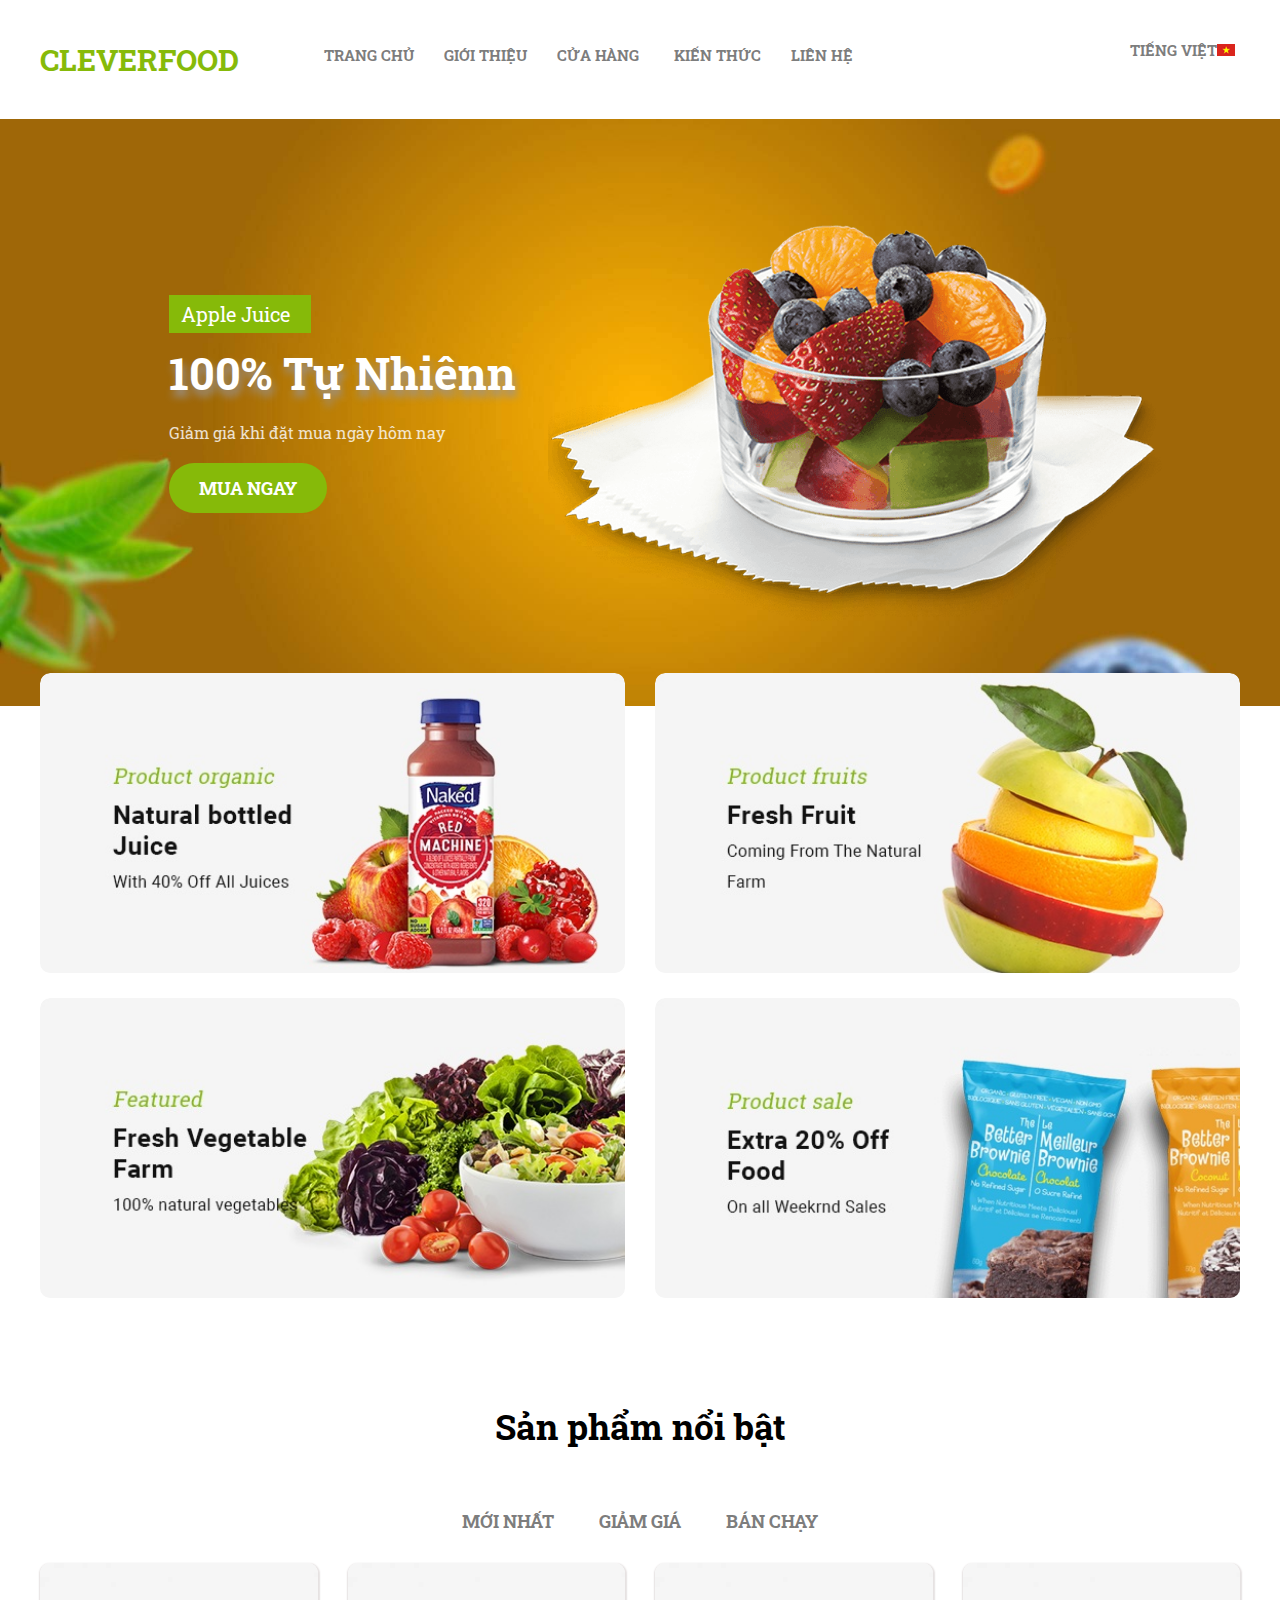
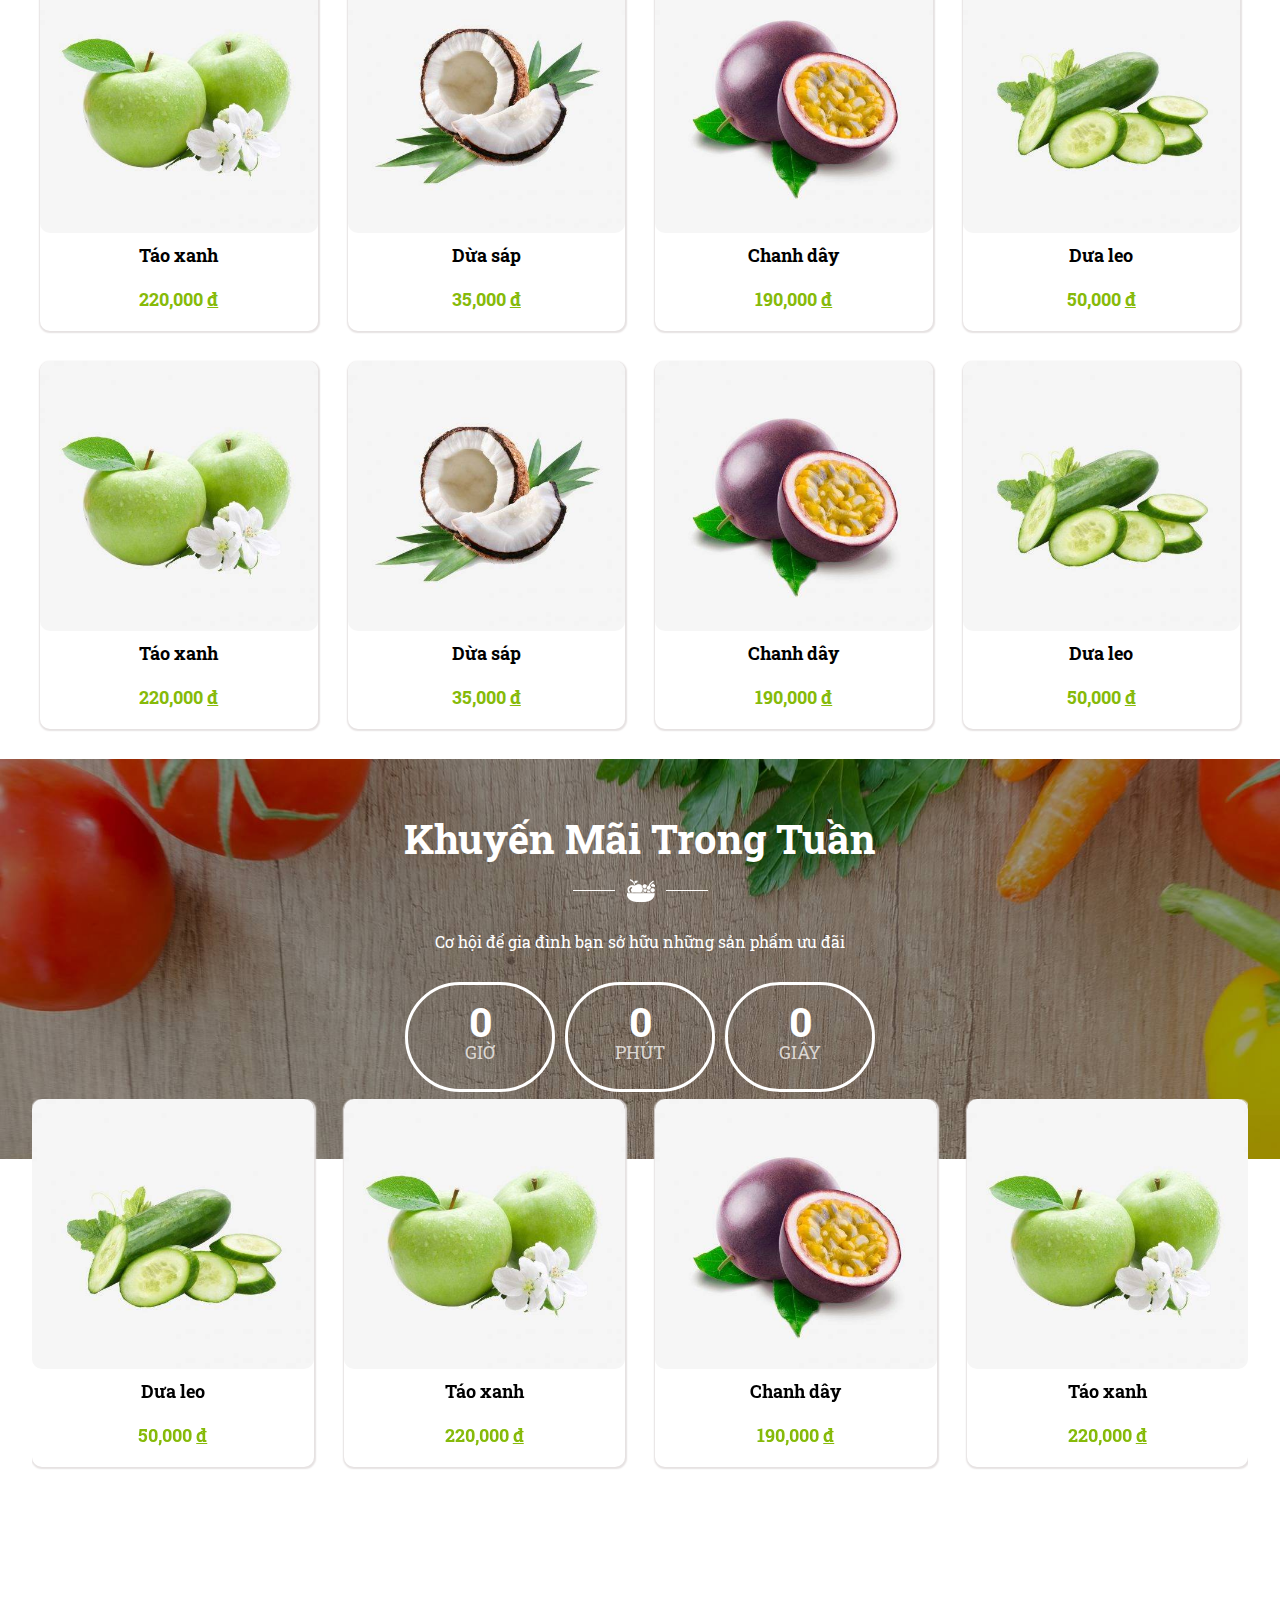
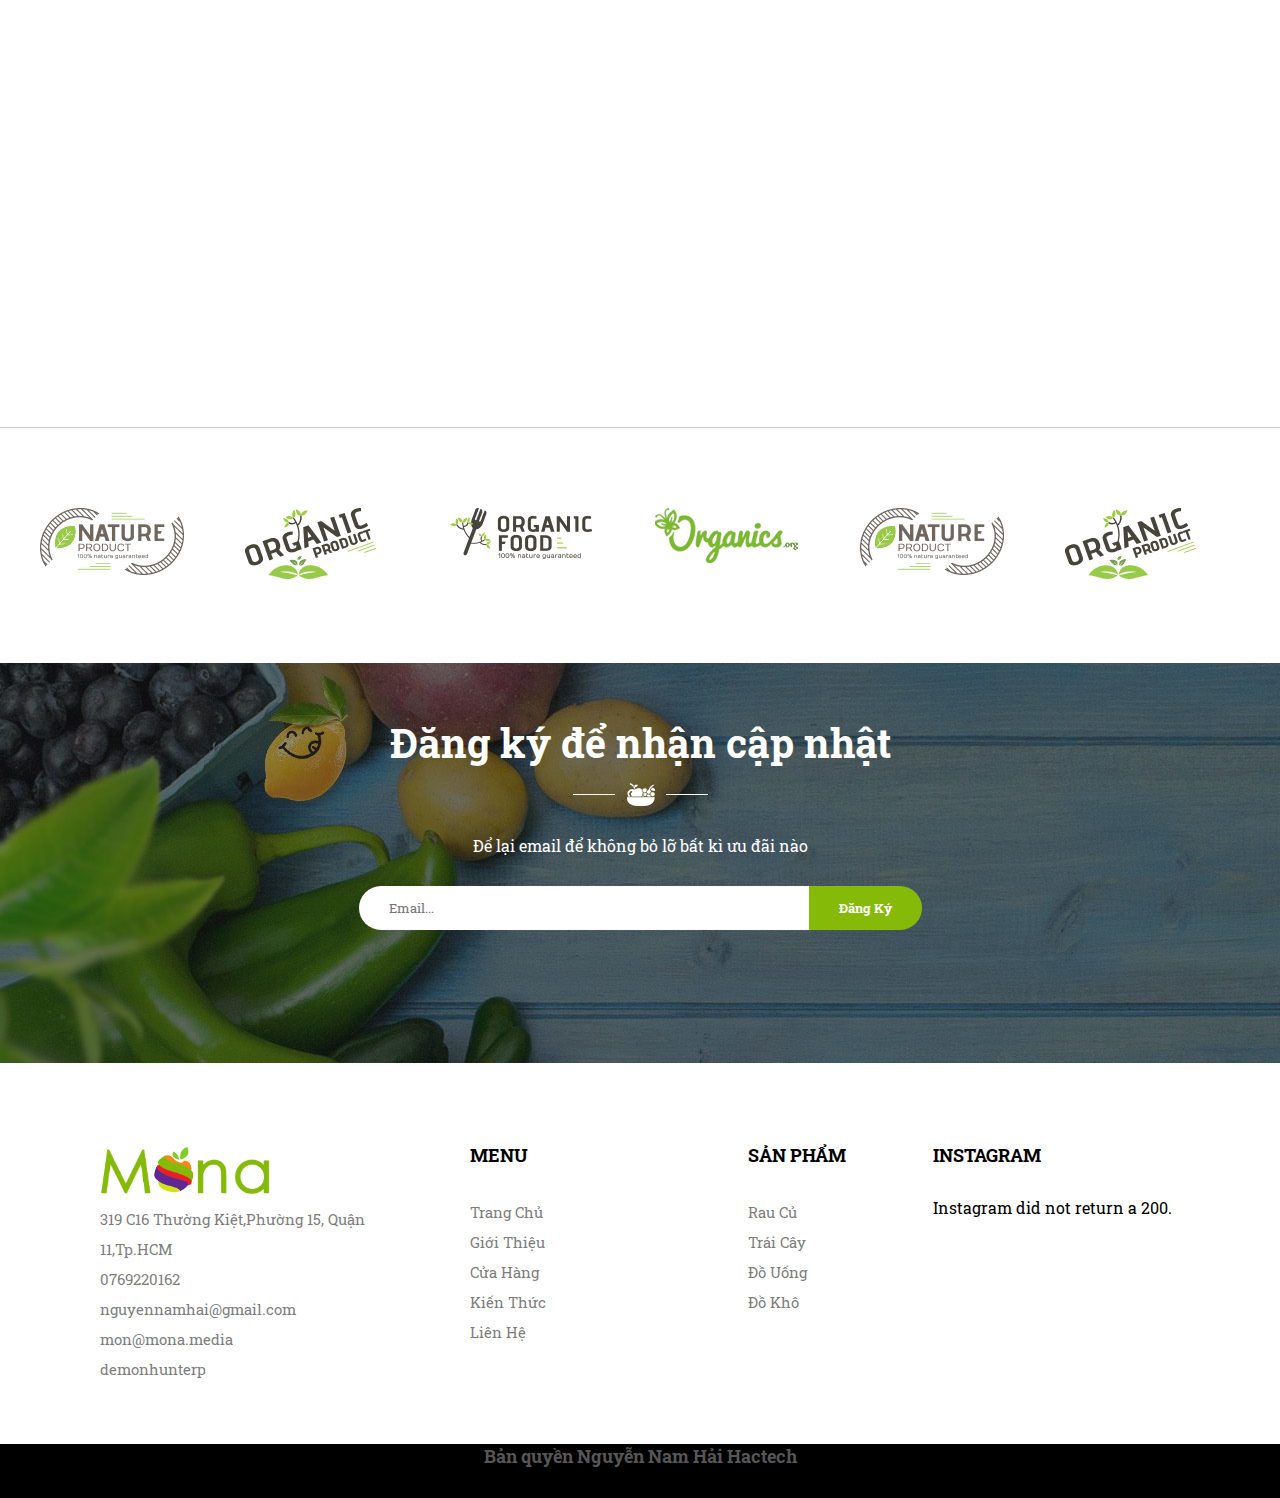
<file: index.html>
<!DOCTYPE html>
<html lang="en">
<head>
    <meta charset="UTF-8">
    <meta http-equiv="X-UA-Compatible" content="IE=edge">
    <meta name="viewport" content="width=device-width, initial-scale=1.0">
    <link rel="stylesheet" href="./css/style1.css">
    <link rel="stylesheet" href="./css/respon1.css">
    <link rel="stylesheet" href="./css/common/grid.css">
    <link rel="stylesheet" href="./css/common/owl.carousel.min.css">
    <link rel="stylesheet" href="./css/common/owl.theme.default.min.css">
    <link rel="stylesheet" href="https://cdnjs.cloudflare.com/ajax/libs/animate.css/3.7.2/animate.min.css">
    <script src="https://cdnjs.cloudflare.com/ajax/libs/wow/1.1.2/wow.min.js"></script>
    <link href="https://fonts.googleapis.com/css2?family=Roboto+Slab&display=swap" rel="stylesheet">
    <link rel="stylesheet" href="https://pro.fontawesome.com/releases/v5.10.0/css/all.css" integrity="sha384-AYmEC3Yw5cVb3ZcuHtOA93w35dYTsvhLPVnYs9eStHfGJvOvKxVfELGroGkvsg+p" crossorigin="anonymous"/>
    <title>Document</title>
</head>
<body>
    <div class="wrapper">
        <div class="header-respon">
            <i class="fas fa-bars"></i>
            <div class="logo"><a href="#">CLEVERFOOD</a></div>
            <i class="fas fa-search"></i>
        </div>
        <div class="header">
            <div class="container">
                <div class="row">
                    <div class="col-lg-2 col-md-2 col-sm-6">
                        <div class="logo"><a href="#">CLEVERFOOD</a></div>
                    </div>
                    <div class="col-lg-7 col-md-7 col-sm-6">
                        <ul class="menu">
                            <li class="menu_item">TRANG CHỦ</li>
                            <li class="menu_item">GIỚI THIỆU</li>
                            <li class="menu_item"> CỬA HÀNG <i class="fas fa-angle-down down"></i>  </li>
                            <li class="menu_item">KIẾN THỨC</li>
                            <li class="menu_item">LIÊN HỆ</li>
                        </ul>
                    </div>
                    <div class="col-lg-3 col-md-3 col-sm-6">
                        <ul class="toolbar">
                            <li><i class="fas fa-search"></i></li>
                            <li><i class="fas fa-user"></i></li>
                            <li><i class="fas fa-shopping-cart"></i></li>
                            <li class="language">
                                <p>TIẾNG VIỆT </p>
                                <img src="./image/vi.png" alt="">
                                <i class="fas fa-angle-down down"></i>    
                            </li>
                        </ul>
                    </div>
                </div>
            </div>
        </div>
        <div class="banner_top">
            <div class="owl-carousel owl-theme">
                <div class="item">
                    <div class="box-slide">
                        <img  class="img-banner_top" src="./image/slider26.jpg" alt="">
                        <div class="intro_slide">
                            <div class="info_slide">
                                <h3 class="slide1">Apple Juice</h3>
                                <h2>100% Tự Nhiênn</h2>
                                <p>Giảm giá khi đặt mua ngày hôm nay</p>
                                <button class="btn">MUA NGAY</button>
                            </div>
                            <div class="img-inner1  wow tada "  data-wow-delay="0.5s" data-wow-iteration="infinite"
                            data-wow-duration="2s">
                                <img src="./image/imgslide22.png" alt="">
                            </div>
                        </div>    
                    </div>
                </div>
                <div class="item">
                    <div class="box-slide">
                        <img  class="img-banner_top" src="./image/slider28.jpg" alt="">
                        <div class="intro_slide">
                            <div class="info_slide">
                                <h3 class="slide2">Walnuts</h3>
                                <h2>100% Tự Nhiênn</h2>
                                <p>Giảm giá khi đặt mua ngày hôm nay</p>
                                <button class="btn">MUA NGAY</button>
                            </div>
                            <div class="img-inner2  wow tada "  data-wow-delay="1s" data-wow-iteration="infinite"
                            data-wow-duration="2s">
                                <img  src="./image/imgslide13.png" >
                            </div>
                        </div>
                        
                    </div>
                </div>
            </div>
        </div>
        <div class="section-content1">
            <div class="container">
                <div class="row">
                    <div class="col-lg-6 col-md-6 col-sm-6 ">
                        <div class="img-content">
                            <img src="./image/banner36.jpg" alt="">
                        </div>   
                    </div>
                    <div class="col-lg-6 col-md-6 col-sm-6 ">
                        <div class="img-content">
                            <img src="./image/banner35.jpg" alt="">
                        </div>
                    </div>
                    <div class="col-lg-6 col-md-6 col-sm-6 ">
                        <div class="img-content">
                            <img src="./image/banner34.jpg" alt="">
                        </div>
                    </div>
                    <div class="col-lg-6 col-md-6 col-sm-6 ">
                        <div class="img-content">
                            <img src="./image/banner28.jpg" alt="">
                        </div>   
                    </div>
                </div>
            </div>
        </div>
        <div class="section-product1">
            <h1>Sản phẩm nổi bật</h1>
            <ul class="tab-pannel">
                <li>MỚI NHẤT</li>
                <li>GIẢM GIÁ</li>
                <li>BÁN CHẠY</li>
            </ul>
            <div class="container">
                <div class="row">
                    <div class="col-lg-3 col-md-4 col-sm-4 col-6 ">
                        <div class="box-product">
                            <div class="img-product">
                                <img src="./image/product-1-470x470.jpg" alt="">
                            </div>
                            <p class="name-prd">Táo xanh</p>
                            <span class="price-prd">220,000 <ins>đ</ins></span>
                        </div>
                    </div>
                    <div class="col-lg-3 col-md-4 col-sm-4 col-6 ">
                        <div class="box-product">
                            <div class="img-product">
                                <img src="./image/product-11-470x470.jpg" alt="">
                            </div>
                            <p class="name-prd">Dừa sáp</p>
                            <span class="price-prd">35,000 <ins>đ</ins></span>
                        </div>
                    </div>
                    <div class="col-lg-3 col-md-4 col-sm-4 col-6 ">
                        <div class="box-product">
                            <div class="img-product">
                                <img src="./image/product-15-470x470.jpg" alt="">
                            </div>
                            <p class="name-prd">Chanh dây</p>
                            <span class="price-prd">190,000 <ins>đ</ins></span>
                        </div>
                    </div>
                    <div class="col-lg-3 col-md-4 col-sm-4 col-6 ">
                        <div class="box-product">
                            <div class="img-product">
                                <img src="./image/product-16-470x470.jpg" alt="">
                            </div>
                            <p class="name-prd">Dưa leo</p>
                            <span class="price-prd">50,000 <ins>đ</ins></span>
                        </div>
                    </div>
                    <div class="col-lg-3 col-md-4 col-sm-4 col-6 ">
                        <div class="box-product">
                            <div class="img-product">
                                <img src="./image/product-1-470x470.jpg" alt="">
                            </div>
                            <p class="name-prd">Táo xanh</p>
                            <span class="price-prd">220,000 <ins>đ</ins></span>
                        </div>
                    </div>
                    <div class="col-lg-3 col-md-4 col-sm-4 col-6 ">
                        <div class="box-product">
                            <div class="img-product">
                                <img src="./image/product-11-470x470.jpg" alt="">
                            </div>
                            <p class="name-prd">Dừa sáp</p>
                            <span class="price-prd">35,000 <ins>đ</ins></span>
                        </div>
                    </div>
                    <div class="col-lg-3 col-md-4 col-sm-4 col-6 ">
                        <div class="box-product">
                            <div class="img-product">
                                <img src="./image/product-15-470x470.jpg" alt="">
                            </div>
                            <p class="name-prd">Chanh dây</p>
                            <span class="price-prd">190,000 <ins>đ</ins></span>
                        </div>
                    </div>
                    <div class="col-lg-3 col-md-4 col-sm-4 col-6 ">
                        <div class="box-product">
                            <div class="img-product">
                                <img src="./image/product-16-470x470.jpg" alt="">
                            </div>
                            <p class="name-prd">Dưa leo</p>
                            <span class="price-prd">50,000 <ins>đ</ins></span>
                        </div>
                    </div>  
                </div>
            </div>

        </div>
        <div class="section-content2">
            <div class="info-content">
                <h1>Khuyến Mãi Trong Tuần</h1>
                <img src="./image/bottom3.png" alt="">
                <p>Cơ hội để gia đình bạn sở hữu những sản phẩm ưu đãi</p>
                <div class="countdown-sale">
                    <span class="time"><h2>0</h2><p>GIỜ</p></span>
                    <span class="time"><h2>0</h2><p>PHÚT</p></span>
                    <span class="time"><h2>0</h2><p>GIÂY</p></span>
                </div>
            </div>
        </div>
        <div class="section-product2">
            <div class="owl-carousel owl-theme">
                <div class="item">
                    <div class="box-product">
                        <div class="img-product">
                            <img src="./image/product-16-470x470.jpg" alt="">
                        </div>
                        <p class="name-prd">Dưa leo</p>
                        <span class="price-prd">50,000 <ins>đ</ins></span>
                    </div>
                </div>
                <div class="item">
                    <div class="box-product">
                        <div class="img-product">
                            <img src="./image/product-1-470x470.jpg" alt="">
                        </div>
                        <p class="name-prd">Táo xanh</p>
                        <span class="price-prd">220,000 <ins>đ</ins></span>
                    </div>
                </div>
                <div class="item">
                    <div class="box-product">
                        <div class="img-product">
                            <img src="./image/product-15-470x470.jpg" alt="">
                        </div>
                        <p class="name-prd">Chanh dây</p>
                        <span class="price-prd">190,000 <ins>đ</ins></span>
                    </div>
                </div>
                <div class="item">
                    <div class="box-product">
                        <div class="img-product">
                            <img src="./image/product-1-470x470.jpg" alt="">
                        </div>
                        <p class="name-prd">Táo xanh</p>
                        <span class="price-prd">220,000 <ins>đ</ins></span>
                    </div>
                </div>
                <div class="item">
                    <div class="box-product">
                            <div class="img-product">
                                <img src="./image/product-11-470x470.jpg" alt="">
                            </div>
                            <p class="name-prd">Dừa sáp</p>
                            <span class="price-prd">35,000 <ins>đ</ins></span>
                    </div>
                </div>
                <div class="item">
                    <div class="box-product">
                        <div class="img-product">
                            <img src="./image/product-1-470x470.jpg" alt="">
                        </div>
                        <p class="name-prd">Táo xanh</p>
                        <span class="price-prd">220,000 <ins>đ</ins></span>
                    </div>
                </div>
            </div>
        </div>
        <div class="section-banner ">
            <div class="container">
                <div class="row">
                    <div class="col-lg-3 col-md-3 col-sm-3 col-3 ">
                        <div class="img-inner img1 wow fadeInUp" data-wow-delay="0.4s" data-wow-duration="2s">
                            <img src="./image/banner29.jpg" alt="">
                        </div>
                    </div>
                    <div class="col-lg-3 col-md-3 col-sm-3 col-3 ">
                        <div class="img-inner wow fadeInUp" data-wow-delay="0.6s" data-wow-duration="2s">
                            <img src="./image/banner30.jpg" alt="">
                        </div>
                        <div class="img-inner wow fadeInUp" data-wow-delay="0.6s" data-wow-duration="2s">
                            <img src="./image/banner30.jpg" alt="">
                        </div>
                    </div>
                    <div class="col-lg-6 col-md-6 col-sm-6 col-6 ">
                        <div class="col-img-inner">
                            <div class="img-inner wow fadeInUp" data-wow-delay="0.65s" data-wow-duration="2s">
                                <img src="./image/banner31.jpg" alt="">
                            </div>
                            <div class="img-inner wow fadeInUp" data-wow-delay="0.65s" data-wow-duration="2s">
                                <img src="./image/banner32.jpg" alt="">
                            </div> 
                        </div>
                        <div class="img-inner  wow fadeInUp" data-wow-delay="0.65s" data-wow-duration="2s">
                            <img src="./image/banner33-300x121.jpg" alt="">
                        </div>
                    </div>                 
                </div>
            </div>
        </div>
        <div class="section-brand">
            <div class="container">
                <div class="row">
                    <div class="col-lg-2 col-md-3 col-sm-3 ">
                        <img src="./image/brand1.png" alt="">
                    </div>
                    <div class="col-lg-2 col-md-2 col-sm-2">
                        <img src="./image/brand2.png" alt="">
                    </div>
                    <div class="col-lg-2 col-md-2 col-sm-2">
                        <img src="./image/brand5.png" alt="">
                    </div>
                    <div class="col-lg-2 col-md-2 col-sm-2">
                        <img src="./image/brand3.png" alt="">
                    </div>
                    <div class="col-lg-2 col-md-3 col-sm-3">
                        <img src="./image/brand1.png" alt="">
                    </div>
                    <div class="col-lg-2 col-md-2 col-sm-2">
                        <img src="./image/brand2.png" alt="">
                    </div>                     
                </div>
            </div>

        </div>
        <div class="section-registration">
            <div class="info-content">
                <h1>Đăng ký để nhận cập nhật</h1>
                <img src="./image/bottom3.png" alt="">
                <p>Để lại email để không bỏ lỡ bất kì ưu đãi nào</p>
                <div class="input-email">
                    <input type="email" placeholder="Email..."/>
                    <button>Đăng Ký</button>
                </div>
            </div>
        </div>
        <div class="footer">
            <div class="container">
                <div class="row">
                    <div class="col-lg-4 col-md-6 col-sm-6 col-12 ">
                        <div class="col-footer">
                            <img src="./image/logo-new.png" alt="">               
                            <ul>
                                <li> <a href="#">319 C16 Thường Kiệt,Phường 15, Quận 11,Tp.HCM</a></li>
                                <li><a href="#">0769220162</a></li>
                                <li><a href="#">nguyennamhai@gmail.com</a></li>
                                <li><a href="#">mon@mona.media</a></li>
                                <li><a href="#">demonhunterp</a></li>
                            </ul>
                        </div>   
                    </div>
                    <div class="col-lg-3 col-md-3 col-sm-3 col-6 ">
                        <div class="col-footer">
                            <p>MENU</p>
                            <ul><li><a href="#">Trang Chủ</a></li></ul>
                            <ul><li><a href="#">Giới Thiệu</a></li></ul>
                            <ul><li><a href="#">Cửa Hàng</a></li></ul>
                            <ul><li><a href="#">Kiến Thức</a></li></ul>
                            <ul><li><a href="#">Liên Hệ</a></li></ul>
                        </div>  
                    </div>
                    <div class="col-lg-2 col-md-3 col-sm-3 col-6 ">
                        <div class="col-footer">
                            <p>SẢN PHẨM</p>
                            <ul><li><a href="#">Rau Củ</a></li></ul>
                            <ul><li><a href="#">Trái Cây</a></li></ul>
                            <ul><li><a href="#">Đồ Uống</a></li></ul>
                            <ul><li><a href="#">Đồ Khô</a></li></ul>
                        </div> 
                    </div>
                    <div class="col-lg-3 col-md-12 col-sm-6 ">
                        <div class="col-footer">
                            <p>INSTAGRAM</p>
                            <ul><li>Instagram did not return a 200.</li></ul>
                        </div>    
                    </div>
                </div>
            </div>
            <div class="copyright-footer">
                <p>Bản quyền Nguyễn Nam Hải Hactech</p>
            </div>
        </div>
    </div>
    <script src="https://ajax.googleapis.com/ajax/libs/jquery/3.5.1/jquery.min.js"></script>
    <script src="./js/owl.carousel.min.js"></script>
    <script>
    $('.banner_top .owl-carousel').owlCarousel({
        loop:true,
        margin:0,
        nav:true,
        dots:false,
        // autoplay:true,
        autoplayTimeout:1000,
        responsive:{
                    0:{
                        items:1
                    },
                    600:{
                        items:1
                    },
                    1000:{
                        items:1
                    }
                }
    })
    $('.section-product2 .owl-carousel').owlCarousel({
    loop:true,
    margin:30,
    responsiveClass:true,
    // autoplay:true,
    autoplayTimeout:1000,
    dots:false,
    nav:false,
    responsive:{
        0:{
            items:2,
        },
        600:{
            items:3,
        },
        1000:{
            items:4,
        }
    }
})
    new WOW().init();
    wow = new WOW (
                      {
                      boxClass: 'wow', // default
                      animateClass: 'animation', // default
                      offset: 0, // default
                      mobile: true, // default
                      live: true // default
                    }
                    )
                    wow.init ();
    </script>
    
</body>
</html>
</file>
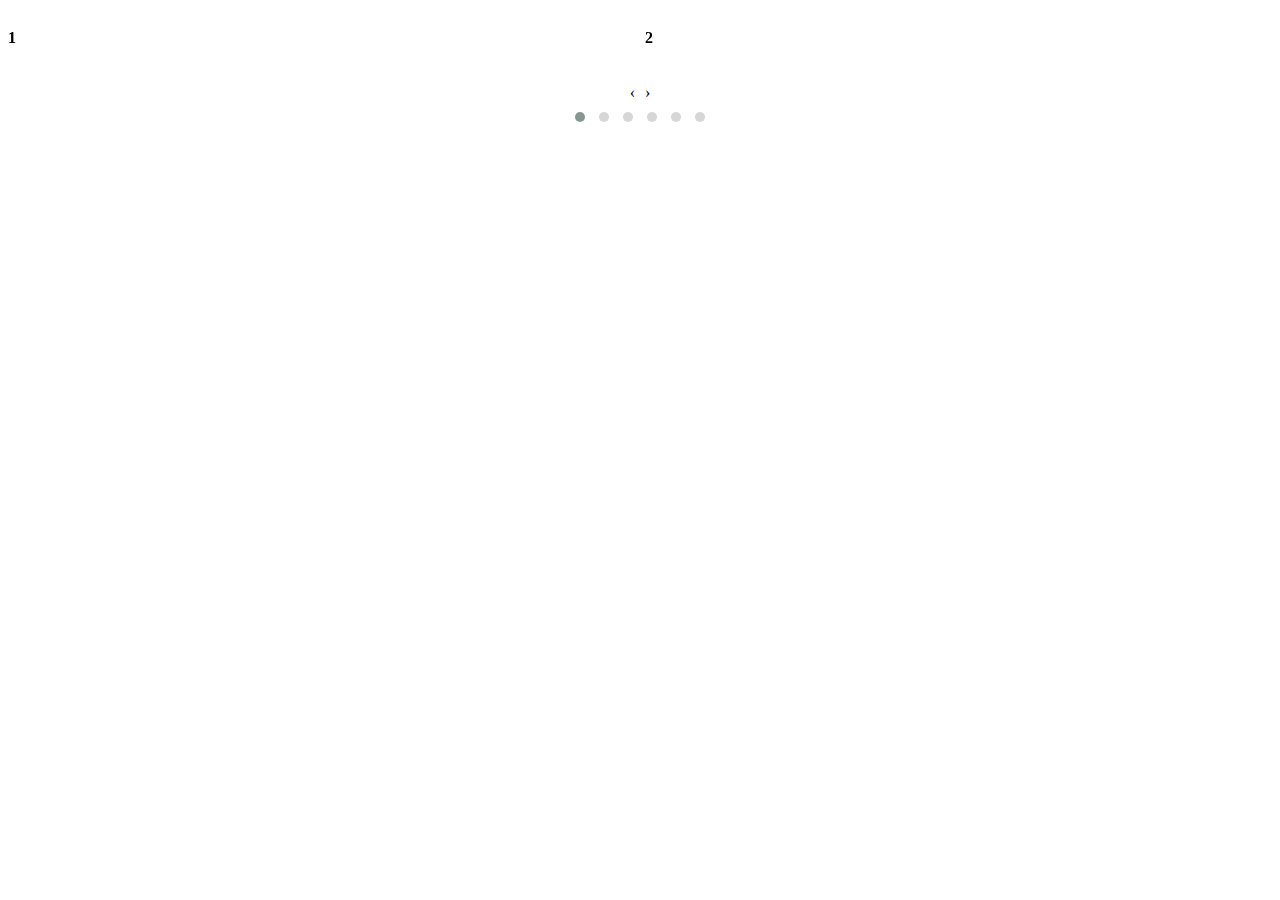
<file: slider.html>
<!DOCTYPE html>
<html lang="en">
<head>
    <meta charset="UTF-8">
    <meta http-equiv="X-UA-Compatible" content="IE=edge">
    <meta name="viewport" content="width=device-width, initial-scale=1.0">
    <link rel="stylesheet" href="./css/common/owl.carousel.min.css">
    <link rel="stylesheet" href="./css/common/owl.theme.default.min.css">
    <title>Document</title>
</head>
<body>
    <div class="owl-carousel owl-theme">
        <div class="item"><h4>1</h4></div>
        <div class="item"><h4>2</h4></div>
        <div class="item"><h4>3</h4></div>
        <div class="item"><h4>4</h4></div>
        <div class="item"><h4>5</h4></div>
        <div class="item"><h4>6</h4></div>
        <div class="item"><h4>7</h4></div>
        <div class="item"><h4>8</h4></div>
        <div class="item"><h4>9</h4></div>
        <div class="item"><h4>10</h4></div>
        <div class="item"><h4>11</h4></div>
        <div class="item"><h4>12</h4></div>
    </div>
    
</body>
<script src="https://ajax.googleapis.com/ajax/libs/jquery/3.5.1/jquery.min.js"></script>
<script src="./js/owl.carousel.min.js"></script>
<script>
    $('.owl-carousel').owlCarousel({
    loop:true,
    margin:10,
    nav:true,
    responsive:{
        0:{
            items:1
        },
        600:{
            items:3
        },
        1000:{
            items:2
        }
    }
})
</script>
</html>
</file>
<file: css/style1.css>
@import "./common/root.css";
*{
    padding: 0px;
    margin: 0px;
    font-family: 'Roboto Slab', serif;
}
.wrapper {
    width: 100%;
    height: auto;
}
.row {
    margin: 0 -60px!important;
}
li{
    list-style: none;
}
.header-respon {
    display: none;
}
/* thuộc tính nút btn chung */ 
.btn {
    padding: 13px 30px;
    border-radius: 100px;
    outline: none;
    margin-top: 10px;
    background-color: var(--text_color1);
    color: #FFFFFF;
    font-size:var(--text_size-lg);
    font-weight: bold;
    border: none;
    
}
.btn:hover {
    background-color: #FFFFFF;
    color: var(--text_color1);
    transition: all 0.5s ease;
    cursor: pointer;
}
.header{
    display: flex;
    width: 100%;
    align-items: center;
    box-shadow: 0 0px 10px -2px rgba(0, 0, 0, 0.4);
    background-color: #FFFFFF;
    padding: 40px 0;
} 
.logo a{
    text-decoration: none;
    text-transform: uppercase;
    font-weight:bold;
    font-size: 30px;
    color: var(--text_color1);
}
.menu {
    display: flex;
    justify-content: center;
    align-items: center;
}
.menu li {
padding: 5px 15px;
}
.toolbar ,
.toolbar .language{
    display: flex;
    justify-content: space-between;
    align-items: center;
}
.header li {
    color:var(--text_color2); 
    font-size:var(--text_size-md);
    font-weight: bold;
}
.header li:hover,
.header li .down:hover{
    color: var(--text_color1);
    transition: all 0.6s;
    cursor: pointer;
    }
.toolbar li i {
    font-size: var(--text_size-lg);
}
.header li .down{
    font-weight: initial;
    font-size: var(--text_size-md);
    opacity: 0.6;
    margin-left: 5px;
} 
.banner_top {
    position: relative;
    width: 100%; 
} 
.banner_top .img-banner_top{
    width: 100%!important; 
    object-fit: cover;
    /* height: 600px;  */
}
.owl-carousel .owl-nav button{
    position: absolute;
    top: 50%;
    transform: translateY(-50%);
    color:#FFFFFF!important;
    outline: none!important;
    background-color: transparent!important;
    transition: 0.5s ease;
    font-size: 50px!important;
}
.owl-carousel .owl-nav button:hover {
    color: var(--text_color1)!important;
}
.banner_top:hover .owl-carousel .owl-nav button.owl-next {
    right: 40px;
    opacity: 1!important;
}
.banner_top:hover .owl-carousel .owl-nav button.owl-prev {
    left: 40px;
    opacity: 1!important;
 }
.owl-carousel .owl-nav button.owl-next {
    right: 60px;
    opacity: 0!important;
}
.owl-carousel .owl-nav button.owl-prev {
    left: 60px;
    opacity: 0!important;
}
.intro_slide{
    width: 80%;
    display: flex;
    justify-content: space-around;
    position: absolute;
    top: 30%; 
    left: 12%; 
}
.intro_slide h3 {
    font-size: 20px;
    color:#FFFFFF;
    font-weight: inherit;
    background-color: var(--text_color1);
    padding: 6px 12px;
}
.intro_slide .slide1  {
    max-width: 142px;
}
.intro_slide .slide2 {
    max-width: 105px;
}
.intro_slide h2 {
    font-size: 45px;  /*chú ý*/
    font-weight: bold;
    line-height: 80px;
    text-shadow: 2px 6px 8px #999494;
    color: #FFFFFF;
}
.intro_slide p {
    line-height: 40px;
    color: #FFFFFF;
    opacity: 0.8;
} 
.intro_slide .img-inner1  {
    width:60%!important;
    margin-top: -70px;
}
.intro_slide .img-inner2{
    width:45%!important;
    margin-top: -150px;
    margin-right: 100px; 
}
.section-content1 {
    width: 100%;
    position: relative;
}
.section-content1 .container{
    position: relative;
    top: -80px;
    z-index: 100;
}
.section-content1 .img-content{
    overflow: hidden;
    width: 100%;
    height: 300px;
    border-radius: 10px;
    margin-bottom: 25px;
}
.section-content1 .img-content img {
    width: 100%;
    transition: all 0.6s ease;
    border-radius: 10px;
} 
.section-content1 .img-content:hover img {
    transform:scale(1.1);
    cursor: pointer;
}
.section-product1 {
    width: 100%;
}
.box-product .img-product img {
    width: 100%;
    transition: all 0.5s ease;
}
.section-product1 h1{
    text-align: center;
    font-weight: bold;
    font-size:var(--text_size-xl);
}
.section-product1 .tab-pannel  {
    display: flex;
    justify-content: center;
    font-weight:bold;
    margin-bottom: 30px;
    margin-top: 60px;
    font-size: var(--text_size-lg);
    color: var(--text_color2);
    
}
.section-product1 .tab-pannel li:nth-child(2){
    margin: 0 45px;
}
.section-product1 .tab-pannel li:hover {
    color: black;
    cursor: pointer;
}
.box-product {
    width: 100%;
    margin-bottom: 30px;
    display: flex;
    flex-direction: column;
    align-items: center;
    border-radius: 10px;
    box-shadow: 0.5px 1px 1.5px 1px rgb(230, 226, 226);
    transition: all 0.5s ease;
}
.box-product .name-prd, .price-prd {
    margin: 10px 0px;
    font-weight: bold;
    font-size: var(--text_size-lg);
}
.box-product .price-prd{
    margin-bottom: 20px;
    color: var(--text_color1);
}
.box-product p:hover{
    color: var(--text_color1);
    cursor: pointer;
}
.box-product .img-product {
    width: 100%;
    height: 270px;
    overflow: hidden;
    border-radius: 10px;
}
.box-product:hover{
    box-shadow:
    0 0 7px 4px #d1cfcf,
    0 0 4px 1px #c7c7c7;
}
.box-product:hover img {
    transform: scale(1.1);
    cursor: pointer;
}
.section-content2 {
    background-image: url(./common/background-image/banner25.jpg);
    background-size: cover;
    width: 100%;
    height: 400px;
    color: #FFFFFF;
}
.info-content {
    padding-top: 40px;
    line-height: 80px;
}
.info-content, .countdown-sale  {
    display: flex;
    flex-direction: column;
    align-items: center;
}
.info-content .countdown-sale {
    flex-direction: row!important;
}
.info-content h1 {
    font-size: 40px;
    font-weight: bold;
}
.info-content .countdown-sale .time {
    display: flex;
    justify-content: center;
    flex-direction: column;
    align-items: center;
    width: 150px;
    height: 110px;
    border: 3px solid #FFFFFF;
    border-radius: 99px;
    margin: 0 5px;
    line-height: 30px; 
    font-size:27px; 
}
.info-content .countdown-sale .time p{
    font-size: var(--text_size-lg);
    color: #dbd7d3;
}
.section-product2 {
    width: 100%;
    margin-top: -60px;
}
.section-product2 .owl-carousel {
    width: 95%;
    margin: 0 auto!important;
}
.section-banner {
    width: 100%;
}
.section-banner .img-inner {
    width: 100%;
    overflow: hidden;
    height: 235px;
    margin-bottom: 30px;
}
.section-banner .img-inner.img1{
    height: 500px;
}
.section-banner .img-inner:hover img {
    transform: scale(1.1);
    cursor: pointer;
}
.col-img-inner {
    display:flex;
    flex-direction: row;
}
.col-img-inner :nth-child(2){
    margin-left: 30px ;
}
.section-banner img {
    width: 100%;
    transition: all 1s ease;   
}
.section-brand {
    width: 100%;
    background-color: #FFFFFF;
    padding:80px 0px;
    border-top: 1px solid #d1cfcf;   
}
.section-registration {
    width: 100%;
    height: 400px;
    background-image: url("./common/background-image/bg-footer8.jpg");
    color: #FFFFFF;
}
.section-registration .input-email {
    display: flex;
    justify-content: center;
}
.section-registration .input-email input {
    padding: 13px 0px 13px 30px;
    width: 450px;  
    border: none;
    outline: none;
    border-radius: 25px 0 0 25px;
}
.section-registration .input-email button {
    padding: 13px  30px ;
    background-color: var(--text_color1);
    outline: none;
    border: none;
    border-radius: 0 25px 25px 0;
    color: white;
    font-weight:bold;   
}
.footer {
    width: 100%;
    padding-top: 80px;
}
.footer img {
    width: 50%;
}
.footer .row {
    margin: 0px!important;
}
.footer .col-footer ul li a {
    font-size: var(--text_size-md);
    text-decoration: none;
    color: var(--text_color2);
    line-height: 30px;
}
.footer .col-footer ul li a:hover{
    color: var(--text_color1);
}
.footer p {
    font-size:var(--text_size-lg);
    font-weight: bold;
    padding-bottom: 30px;
}
.footer .copyright-footer {
    background-color: black;
    color: var(--text_color2);
    text-align: center;
    font-size: var(--text_size-lg);
    margin-top: 60px;
}
</file>
<file: css/respon1.css>
@import "./common/root.css";
@media (max-width:1200px) {
    .row {
        margin: 0 -30px!important;
    }
    .menu {
        padding-left: 40px;
    }
    .menu li {
        padding: 5px 8px;
        }
    .section-content1 .img-content {
        margin-bottom: -15px;
    }
    .box-product .name-prd, .price-prd {
        margin:  5px 0px;
    }
    .box-product .img-product {
        height: 230px;
    }
    .section-banner .img-inner {
        height: 190px;
    }
    .intro_slide h2 {
        font-size: 40px;
    }
}
@media (max-width:992px) {
    .header {
        display: none;
    }
    .header-respon {
        display: flex;
        justify-content: space-between;
        align-items: center;
        padding: 30px;
    }
    .header-respon i {
        font-size: var(--text_size-lg);
    }
    .banner_top .img-banner_top {
        height: 500px;
    }
    .intro_slide .img-inner1 {
        width: 50%!important;
        margin-top: 0px;
    }
    .intro_slide .img-inner2{
        width:40%!important;
        margin-top: -50px;
        margin-right: 50px; 
    }
    .intro_slide{
        width: 95%;
        left: 5%; 
    }
    .section-content1 .img-content{
        height: 180px;
        margin-bottom: 30px;
    }
    .section-banner .img-inner {
        height: 130px;
    }
    .section-banner .img-inner.img1{
        height: 300px;
    }
    .section-brand .row :nth-child(6){
        display:none;
    }
    .section-brand img {
        width: 95%;
    }
    .footer .row :nth-child(4){
        display: none;
    }
}
@media  (max-width:768px) {
    .row {
        margin: 0 -100px!important;
    }
    .intro_slide {
        width: 90%;
        flex-direction: column;
        top: 5%; 
        justify-content: center;
    }
    .intro_slide .img-inner1,
    .intro_slide .img-inner2  {
        margin-top: 0px;
        margin: 0 auto;
        height: 250px;
        display: flex;
        align-items: center;
        justify-content: center;  
    }
    .intro_slide .img-inner1 img {
        width: 400px!important;
    }
    .intro_slide .img-inner2 img {
        width: 280px!important;
    }
    .intro_slide .info_slide {
        width: 80%;
    }
    .intro_slide h3 {
        font-size: var(--text_size-md);
    }
    .intro_slide .slide1  {
        max-width: 110px;
    }
    .intro_slide .slide2  {
        max-width: 80px;
    }
    .intro_slide h2 {
        font-size: 30px;
        line-height: 50px;
    }
    .intro_slide p {
        line-height: 30px;
        font-size: var(--text_size-sm);
    }
    .btn {
        padding: 5px 30px;
        font-size: var(--text_size-sm);
    }
    .section-content1 .img-content {
        height: 150px;
    }
    .section-banner .img-inner {
        height: 105px;
    }
    .section-brand {
        padding: 40px 0px;
    }
    .footer .row {
        margin: -30px!important;
    }
}
@media  (max-width:700px) {
    .row {
        margin: 0 -70px!important;
    }
}
@media  (max-width:650px) {
    .row {
        margin: 0 -30px!important;
    }
    .section-content1 .img-content {
        height: 130px;
        margin-bottom: 20px;
    }
    .section-banner .img-inner {
        height: 87px;
    }
}
@media(max-width:576px){
    .row {
        margin: 0 -5px!important;
    }
    .section-content1 .img-content {
        height: 250px;
        margin-bottom: 20px;
    }
    .section-banner,
    .section-brand  {
        display: none;
    }
    .info-content h1 {
        font-size: 30px;
        font-weight: bold;
    }
    .section-registration .input-email input {
        width: 350px;
    }
    .footer .row {
        margin: 20px!important;
    }  
}
@media(max-width:480px){
    .section-content1 .img-content {
        height: 190px;
        margin-bottom: 20px;
    }
    .intro_slide .img-inner1 img {
        width: 300px!important;
    }
    .intro_slide .img-inner2 img {
        width: 250px!important;
    }
    .section-registration .input-email input {
        width: 260px;
    }
    .info-content .countdown-sale .time {
        width: 120px;
        height: 100px;
        font-size: 20px;
    }
    .info-content  p{
        font-size:var(--text_size-sm);
    }
    .section-product1 .tab-pannel li:nth-child(2) {
        margin: 0 25px;
    }
}
@media (max-width: 380px){
    .row {
        margin: 0 0px!important;
    }
    .section-content1 .img-content {
        height: 140px;
        margin-bottom: 20px;
    }
    .section-product1 h1 {
        font-size: 27px;
    }
    .box-product .img-product {
        height: 130px;
    }
    .section-product1 .tab-pannel {
        flex-direction: column;
        line-height: 40px;
    }
    .section-product1 .tab-pannel li {
        text-align: center;
    }
    .section-product1 .tab-pannel li:nth-child(2) {
        margin: 0 ;
    }
    .section-registration .input-email input {
        width: 180px;
    }
    .info-content {
        padding-top: 20px;
        line-height: 40px;
    }
    .info-content h1 {
        font-size: 20px;
        font-weight: bold;
    }
    .info-content .countdown-sale .time {
        width: 80px;
        height: 100px;
        font-size: 20px;
    }
    .info-content p {
        font-size:10px;
    }
    .footer p {
        font-size: 15px;
    }
}
</file>
<file: css/common/grid.css>
/* ===============================================================================
   TABLE OF CONTENT
   ===============================================================================
   1. General
   2. Make Container
   3. Make Rows
   4. Make Columns
   5. Include Mixin
*/
/* =============================================================================== 
   1. General
   =============================================================================== */
/* Reset CSS */
*,
*::before,
*::after {
  box-sizing: border-box;
  margin: 0;
  padding: 0;
}

/* Variables */
/* Set Breakpoints Value */
/* Function Media Query */
/* =============================================================================== 
   2. Make Container
   =============================================================================== */
/* =============================================================================== 
   3. Make Rows
   =============================================================================== */
/* =============================================================================== 
   4. Make Columns
   =============================================================================== */
/* =============================================================================== 
   5. Include Mixin
   =============================================================================== */
/* Make Container */
.container {
  width: 100%;
  padding-right: 15px;
  padding-left: 15px;
  margin-right: auto;
  margin-left: auto;
}
@media (min-width: 576px) {
  .container {
    max-width: 540px;
  }
}
@media (min-width: 768px) {
  .container {
    max-width: 720px;
  }
}
@media (min-width: 992px) {
  .container {
    max-width: 960px;
  }
}
@media (min-width: 1200px) {
  .container {
    max-width: 1140px;
  }
}

/* Make Rows */
.row {
  display: flex;
  flex-wrap: wrap;
  margin-right: -15px;
  margin-left: -15px;
}

/* Make Columns */
.col-xl,
.col-xl-auto, .col-xl-12, .col-xl-11, .col-xl-10, .col-xl-9, .col-xl-8, .col-xl-7, .col-xl-6, .col-xl-5, .col-xl-4, .col-xl-3, .col-xl-2, .col-xl-1, .col-lg,
.col-lg-auto, .col-lg-12, .col-lg-11, .col-lg-10, .col-lg-9, .col-lg-8, .col-lg-7, .col-lg-6, .col-lg-5, .col-lg-4, .col-lg-3, .col-lg-2, .col-lg-1, .col-md,
.col-md-auto, .col-md-12, .col-md-11, .col-md-10, .col-md-9, .col-md-8, .col-md-7, .col-md-6, .col-md-5, .col-md-4, .col-md-3, .col-md-2, .col-md-1, .col-sm,
.col-sm-auto, .col-sm-12, .col-sm-11, .col-sm-10, .col-sm-9, .col-sm-8, .col-sm-7, .col-sm-6, .col-sm-5, .col-sm-4, .col-sm-3, .col-sm-2, .col-sm-1, .col,
.col-auto, .col-12, .col-11, .col-10, .col-9, .col-8, .col-7, .col-6, .col-5, .col-4, .col-3, .col-2, .col-1 {
  position: relative;
  width: 100%;
  padding-right: 15px;
  padding-left: 15px;
}

.col {
  flex-basis: 0;
  flex-grow: 1;
  max-width: 100%;
}

.col-auto {
  flex: 0 0 auto;
  width: auto;
  max-width: 100%;
}

.col-1 {
  flex: 0 0 8.3333333333%;
  max-width: 8.3333333333%;
}

.col-2 {
  flex: 0 0 16.6666666667%;
  max-width: 16.6666666667%;
}

.col-3 {
  flex: 0 0 25%;
  max-width: 25%;
}

.col-4 {
  flex: 0 0 33.3333333333%;
  max-width: 33.3333333333%;
}

.col-5 {
  flex: 0 0 41.6666666667%;
  max-width: 41.6666666667%;
}

.col-6 {
  flex: 0 0 50%;
  max-width: 50%;
}

.col-7 {
  flex: 0 0 58.3333333333%;
  max-width: 58.3333333333%;
}

.col-8 {
  flex: 0 0 66.6666666667%;
  max-width: 66.6666666667%;
}

.col-9 {
  flex: 0 0 75%;
  max-width: 75%;
}

.col-10 {
  flex: 0 0 83.3333333333%;
  max-width: 83.3333333333%;
}

.col-11 {
  flex: 0 0 91.6666666667%;
  max-width: 91.6666666667%;
}

.col-12 {
  flex: 0 0 100%;
  max-width: 100%;
}

.order-first {
  order: -1;
}

.order-last {
  order: 13;
}

.order-0 {
  order: 0;
}

.order-1 {
  order: 1;
}

.order-2 {
  order: 2;
}

.order-3 {
  order: 3;
}

.order-4 {
  order: 4;
}

.order-5 {
  order: 5;
}

.order-6 {
  order: 6;
}

.order-7 {
  order: 7;
}

.order-8 {
  order: 8;
}

.order-9 {
  order: 9;
}

.order-10 {
  order: 10;
}

.order-11 {
  order: 11;
}

.order-12 {
  order: 12;
}

.offset-1 {
  margin-left: 8.3333333333%;
}

.offset-2 {
  margin-left: 16.6666666667%;
}

.offset-3 {
  margin-left: 25%;
}

.offset-4 {
  margin-left: 33.3333333333%;
}

.offset-5 {
  margin-left: 41.6666666667%;
}

.offset-6 {
  margin-left: 50%;
}

.offset-7 {
  margin-left: 58.3333333333%;
}

.offset-8 {
  margin-left: 66.6666666667%;
}

.offset-9 {
  margin-left: 75%;
}

.offset-10 {
  margin-left: 83.3333333333%;
}

.offset-11 {
  margin-left: 91.6666666667%;
}

@media (min-width: 576px) {
  .col-sm {
    flex-basis: 0;
    flex-grow: 1;
    max-width: 100%;
  }

  .col-sm-auto {
    flex: 0 0 auto;
    width: auto;
    max-width: 100%;
  }

  .col-sm-1 {
    flex: 0 0 8.3333333333%;
    max-width: 8.3333333333%;
  }

  .col-sm-2 {
    flex: 0 0 16.6666666667%;
    max-width: 16.6666666667%;
  }

  .col-sm-3 {
    flex: 0 0 25%;
    max-width: 25%;
  }

  .col-sm-4 {
    flex: 0 0 33.3333333333%;
    max-width: 33.3333333333%;
  }

  .col-sm-5 {
    flex: 0 0 41.6666666667%;
    max-width: 41.6666666667%;
  }

  .col-sm-6 {
    flex: 0 0 50%;
    max-width: 50%;
  }

  .col-sm-7 {
    flex: 0 0 58.3333333333%;
    max-width: 58.3333333333%;
  }

  .col-sm-8 {
    flex: 0 0 66.6666666667%;
    max-width: 66.6666666667%;
  }

  .col-sm-9 {
    flex: 0 0 75%;
    max-width: 75%;
  }

  .col-sm-10 {
    flex: 0 0 83.3333333333%;
    max-width: 83.3333333333%;
  }

  .col-sm-11 {
    flex: 0 0 91.6666666667%;
    max-width: 91.6666666667%;
  }

  .col-sm-12 {
    flex: 0 0 100%;
    max-width: 100%;
  }

  .order-sm-first {
    order: -1;
  }

  .order-sm-last {
    order: 13;
  }

  .order-sm-0 {
    order: 0;
  }

  .order-sm-1 {
    order: 1;
  }

  .order-sm-2 {
    order: 2;
  }

  .order-sm-3 {
    order: 3;
  }

  .order-sm-4 {
    order: 4;
  }

  .order-sm-5 {
    order: 5;
  }

  .order-sm-6 {
    order: 6;
  }

  .order-sm-7 {
    order: 7;
  }

  .order-sm-8 {
    order: 8;
  }

  .order-sm-9 {
    order: 9;
  }

  .order-sm-10 {
    order: 10;
  }

  .order-sm-11 {
    order: 11;
  }

  .order-sm-12 {
    order: 12;
  }

  .offset-sm-0 {
    margin-left: 0;
  }

  .offset-sm-1 {
    margin-left: 8.3333333333%;
  }

  .offset-sm-2 {
    margin-left: 16.6666666667%;
  }

  .offset-sm-3 {
    margin-left: 25%;
  }

  .offset-sm-4 {
    margin-left: 33.3333333333%;
  }

  .offset-sm-5 {
    margin-left: 41.6666666667%;
  }

  .offset-sm-6 {
    margin-left: 50%;
  }

  .offset-sm-7 {
    margin-left: 58.3333333333%;
  }

  .offset-sm-8 {
    margin-left: 66.6666666667%;
  }

  .offset-sm-9 {
    margin-left: 75%;
  }

  .offset-sm-10 {
    margin-left: 83.3333333333%;
  }

  .offset-sm-11 {
    margin-left: 91.6666666667%;
  }
}
@media (min-width: 768px) {
  .col-md {
    flex-basis: 0;
    flex-grow: 1;
    max-width: 100%;
  }

  .col-md-auto {
    flex: 0 0 auto;
    width: auto;
    max-width: 100%;
  }

  .col-md-1 {
    flex: 0 0 8.3333333333%;
    max-width: 8.3333333333%;
  }

  .col-md-2 {
    flex: 0 0 16.6666666667%;
    max-width: 16.6666666667%;
  }

  .col-md-3 {
    flex: 0 0 25%;
    max-width: 25%;
  }

  .col-md-4 {
    flex: 0 0 33.3333333333%;
    max-width: 33.3333333333%;
  }

  .col-md-5 {
    flex: 0 0 41.6666666667%;
    max-width: 41.6666666667%;
  }

  .col-md-6 {
    flex: 0 0 50%;
    max-width: 50%;
  }

  .col-md-7 {
    flex: 0 0 58.3333333333%;
    max-width: 58.3333333333%;
  }

  .col-md-8 {
    flex: 0 0 66.6666666667%;
    max-width: 66.6666666667%;
  }

  .col-md-9 {
    flex: 0 0 75%;
    max-width: 75%;
  }

  .col-md-10 {
    flex: 0 0 83.3333333333%;
    max-width: 83.3333333333%;
  }

  .col-md-11 {
    flex: 0 0 91.6666666667%;
    max-width: 91.6666666667%;
  }

  .col-md-12 {
    flex: 0 0 100%;
    max-width: 100%;
  }

  .order-md-first {
    order: -1;
  }

  .order-md-last {
    order: 13;
  }

  .order-md-0 {
    order: 0;
  }

  .order-md-1 {
    order: 1;
  }

  .order-md-2 {
    order: 2;
  }

  .order-md-3 {
    order: 3;
  }

  .order-md-4 {
    order: 4;
  }

  .order-md-5 {
    order: 5;
  }

  .order-md-6 {
    order: 6;
  }

  .order-md-7 {
    order: 7;
  }

  .order-md-8 {
    order: 8;
  }

  .order-md-9 {
    order: 9;
  }

  .order-md-10 {
    order: 10;
  }

  .order-md-11 {
    order: 11;
  }

  .order-md-12 {
    order: 12;
  }

  .offset-md-0 {
    margin-left: 0;
  }

  .offset-md-1 {
    margin-left: 8.3333333333%;
  }

  .offset-md-2 {
    margin-left: 16.6666666667%;
  }

  .offset-md-3 {
    margin-left: 25%;
  }

  .offset-md-4 {
    margin-left: 33.3333333333%;
  }

  .offset-md-5 {
    margin-left: 41.6666666667%;
  }

  .offset-md-6 {
    margin-left: 50%;
  }

  .offset-md-7 {
    margin-left: 58.3333333333%;
  }

  .offset-md-8 {
    margin-left: 66.6666666667%;
  }

  .offset-md-9 {
    margin-left: 75%;
  }

  .offset-md-10 {
    margin-left: 83.3333333333%;
  }

  .offset-md-11 {
    margin-left: 91.6666666667%;
  }
}
@media (min-width: 992px) {
  .col-lg {
    flex-basis: 0;
    flex-grow: 1;
    max-width: 100%;
  }

  .col-lg-auto {
    flex: 0 0 auto;
    width: auto;
    max-width: 100%;
  }

  .col-lg-1 {
    flex: 0 0 8.3333333333%;
    max-width: 8.3333333333%;
  }

  .col-lg-2 {
    flex: 0 0 16.6666666667%;
    max-width: 16.6666666667%;
  }

  .col-lg-3 {
    flex: 0 0 25%;
    max-width: 25%;
  }

  .col-lg-4 {
    flex: 0 0 33.3333333333%;
    max-width: 33.3333333333%;
  }

  .col-lg-5 {
    flex: 0 0 41.6666666667%;
    max-width: 41.6666666667%;
  }

  .col-lg-6 {
    flex: 0 0 50%;
    max-width: 50%;
  }

  .col-lg-7 {
    flex: 0 0 58.3333333333%;
    max-width: 58.3333333333%;
  }

  .col-lg-8 {
    flex: 0 0 66.6666666667%;
    max-width: 66.6666666667%;
  }

  .col-lg-9 {
    flex: 0 0 75%;
    max-width: 75%;
  }

  .col-lg-10 {
    flex: 0 0 83.3333333333%;
    max-width: 83.3333333333%;
  }

  .col-lg-11 {
    flex: 0 0 91.6666666667%;
    max-width: 91.6666666667%;
  }

  .col-lg-12 {
    flex: 0 0 100%;
    max-width: 100%;
  }

  .order-lg-first {
    order: -1;
  }

  .order-lg-last {
    order: 13;
  }

  .order-lg-0 {
    order: 0;
  }

  .order-lg-1 {
    order: 1;
  }

  .order-lg-2 {
    order: 2;
  }

  .order-lg-3 {
    order: 3;
  }

  .order-lg-4 {
    order: 4;
  }

  .order-lg-5 {
    order: 5;
  }

  .order-lg-6 {
    order: 6;
  }

  .order-lg-7 {
    order: 7;
  }

  .order-lg-8 {
    order: 8;
  }

  .order-lg-9 {
    order: 9;
  }

  .order-lg-10 {
    order: 10;
  }

  .order-lg-11 {
    order: 11;
  }

  .order-lg-12 {
    order: 12;
  }

  .offset-lg-0 {
    margin-left: 0;
  }

  .offset-lg-1 {
    margin-left: 8.3333333333%;
  }

  .offset-lg-2 {
    margin-left: 16.6666666667%;
  }

  .offset-lg-3 {
    margin-left: 25%;
  }

  .offset-lg-4 {
    margin-left: 33.3333333333%;
  }

  .offset-lg-5 {
    margin-left: 41.6666666667%;
  }

  .offset-lg-6 {
    margin-left: 50%;
  }

  .offset-lg-7 {
    margin-left: 58.3333333333%;
  }

  .offset-lg-8 {
    margin-left: 66.6666666667%;
  }

  .offset-lg-9 {
    margin-left: 75%;
  }

  .offset-lg-10 {
    margin-left: 83.3333333333%;
  }

  .offset-lg-11 {
    margin-left: 91.6666666667%;
  }
}
@media (min-width: 1200px) {
  .col-xl {
    flex-basis: 0;
    flex-grow: 1;
    max-width: 100%;
  }

  .col-xl-auto {
    flex: 0 0 auto;
    width: auto;
    max-width: 100%;
  }

  .col-xl-1 {
    flex: 0 0 8.3333333333%;
    max-width: 8.3333333333%;
  }

  .col-xl-2 {
    flex: 0 0 16.6666666667%;
    max-width: 16.6666666667%;
  }

  .col-xl-3 {
    flex: 0 0 25%;
    max-width: 25%;
  }

  .col-xl-4 {
    flex: 0 0 33.3333333333%;
    max-width: 33.3333333333%;
  }

  .col-xl-5 {
    flex: 0 0 41.6666666667%;
    max-width: 41.6666666667%;
  }

  .col-xl-6 {
    flex: 0 0 50%;
    max-width: 50%;
  }

  .col-xl-7 {
    flex: 0 0 58.3333333333%;
    max-width: 58.3333333333%;
  }

  .col-xl-8 {
    flex: 0 0 66.6666666667%;
    max-width: 66.6666666667%;
  }

  .col-xl-9 {
    flex: 0 0 75%;
    max-width: 75%;
  }

  .col-xl-10 {
    flex: 0 0 83.3333333333%;
    max-width: 83.3333333333%;
  }

  .col-xl-11 {
    flex: 0 0 91.6666666667%;
    max-width: 91.6666666667%;
  }

  .col-xl-12 {
    flex: 0 0 100%;
    max-width: 100%;
  }

  .order-xl-first {
    order: -1;
  }

  .order-xl-last {
    order: 13;
  }

  .order-xl-0 {
    order: 0;
  }

  .order-xl-1 {
    order: 1;
  }

  .order-xl-2 {
    order: 2;
  }

  .order-xl-3 {
    order: 3;
  }

  .order-xl-4 {
    order: 4;
  }

  .order-xl-5 {
    order: 5;
  }

  .order-xl-6 {
    order: 6;
  }

  .order-xl-7 {
    order: 7;
  }

  .order-xl-8 {
    order: 8;
  }

  .order-xl-9 {
    order: 9;
  }

  .order-xl-10 {
    order: 10;
  }

  .order-xl-11 {
    order: 11;
  }

  .order-xl-12 {
    order: 12;
  }

  .offset-xl-0 {
    margin-left: 0;
  }

  .offset-xl-1 {
    margin-left: 8.3333333333%;
  }

  .offset-xl-2 {
    margin-left: 16.6666666667%;
  }

  .offset-xl-3 {
    margin-left: 25%;
  }

  .offset-xl-4 {
    margin-left: 33.3333333333%;
  }

  .offset-xl-5 {
    margin-left: 41.6666666667%;
  }

  .offset-xl-6 {
    margin-left: 50%;
  }

  .offset-xl-7 {
    margin-left: 58.3333333333%;
  }

  .offset-xl-8 {
    margin-left: 66.6666666667%;
  }

  .offset-xl-9 {
    margin-left: 75%;
  }

  .offset-xl-10 {
    margin-left: 83.3333333333%;
  }

  .offset-xl-11 {
    margin-left: 91.6666666667%;
  }
}

/*# sourceMappingURL=_grid.css.map */
</file>
